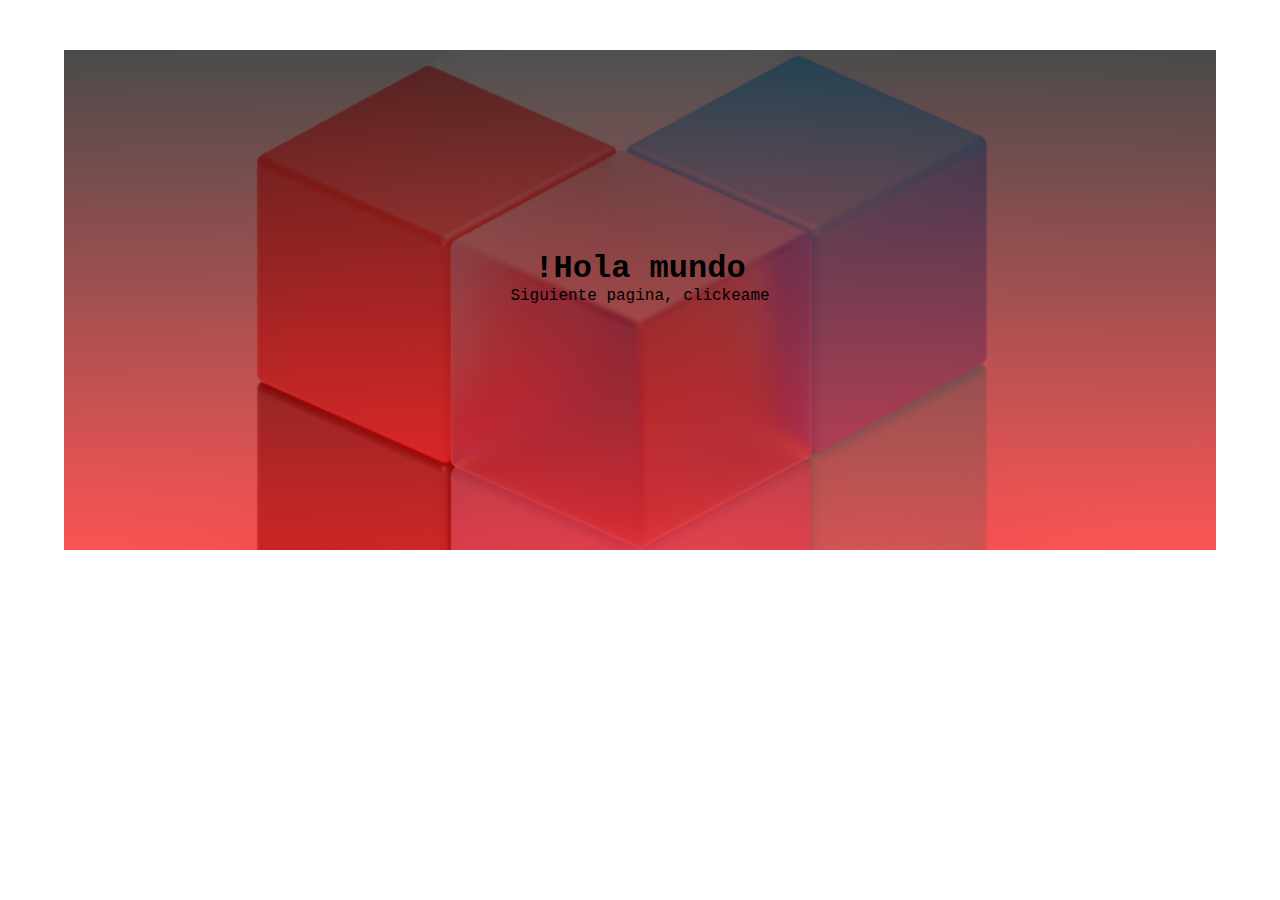
<file: index.html>
<!DOCTYPE html>
<html lang="en">
<head>
    <meta charset="UTF-8">
    <meta http-equiv="X-UA-Compatible" content="IE=edge">
    <meta name="viewport" content="width=device-width, initial-scale=1.0">
    <title>Document</title>
    <link rel="stylesheet" href="style.css">
</head>
<body>
    <div class="container">
        <h1 class="title">!Hola mundo</h1>
        <a href="Tarjeta/index.html" style="text-decoration: none; color: black">Siguiente pagina, clickeame</a>
    </div>
</body>
</html>
</file>
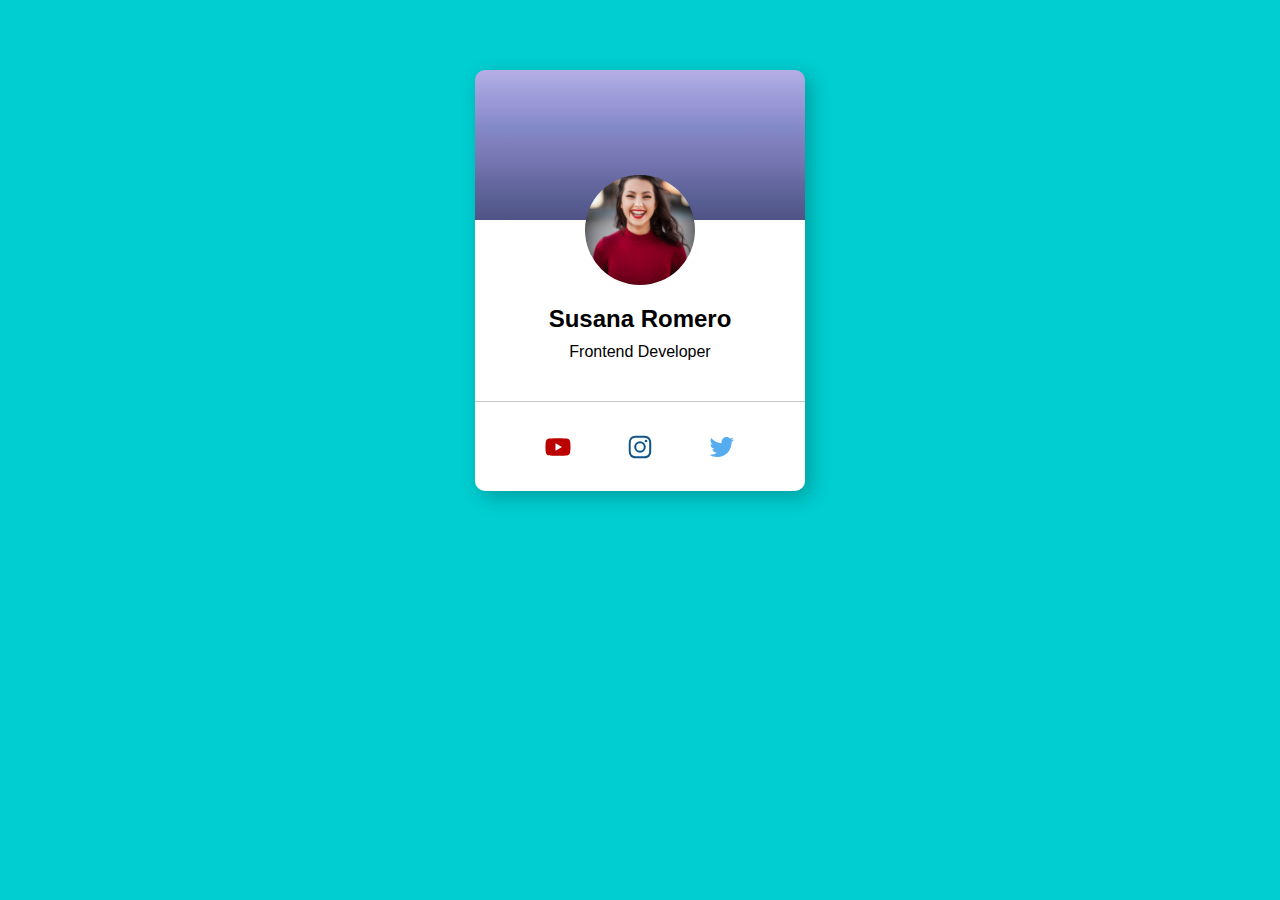
<file: Tarjeta/index.html>
<!DOCTYPE html>
<html lang="en">
<head>
    <meta charset="UTF-8">
    <meta http-equiv="X-UA-Compatible" content="IE=edge">
    <meta name="viewport" content="width=device-width, initial-scale=1.0">
    <title>Document</title>
    <link rel="stylesheet" href="style.css">
</head>
<body>
    <section class="card">
        <div class="card__person">
        </div>
            <h2 class="card__name">Susana Romero</h2>
            <p class="card__position">Frontend Developer</p>
            <div class="card__media">
                <a href="#" class="card__icon card__icon--youtube"></a>
                <a href="#" class="card__icon card__icon--instagram"></a>
                <a href="#" class="card__icon card__icon--twitter"></a>
            </div>
    </section>
</body>
</html>
</file>
<file: style.css>
* {
  margin: 0;
  box-sizing: border-box;
}

body {
  font-family: "Courier New", Courier, monospace;
}

.container {
  margin: 50px auto;
  width: 90%;
  height: 500px;
  /* background-color: #f12; */
  /* background-image: url(cubo.jpg); */
  background-image: linear-gradient(#000000af, 
  #ff0000a8), url(cubo.jpg);
  text-align: center;
  padding: 200px;
  background-repeat: no-repeat;
  /* background-position: top, right, bottom, left */
  background-position: center;
  /* background-size: auto, contain, cover; */
  background-size:cover;
  ba
}

/* .title {
  font-size: 42px;
  /* color: mediumvioletred;
  color: rgb(193, 52, 52);
} */

/* Diferentes maneras: 
por palabras clave como red o gold
por rgb que es red, green, blue manejan del 0 como negro y 255 como blanco  por ejemplo:rgb(0, 0, 0) o rgb(10, 23, 50)
por hexadecimal por ejemplo #f12 o #046
por hsl que hue la matiz del color (hue - 0 hasta 360), saturation la saturacion del color (saturation - 0% hasta 100%), lightness la luminosidad del color (lightnedd - 0% hasta 100%) 
para los 3 ultimos tipos de colores esta un ultimo valor que es la transparecia se maneja 0 como negro y el 1 como transperente
*/
</file>
<file: Tarjeta/style.css>
*{
    box-sizing: border-box;
    margin: 0;
}

body{
    font-family: Arial, Helvetica, sans-serif;
    background-color: darkturquoise;
}

.card{
    width: 330px;
    min-height: 400px;
    background-color: #fff;
    margin: 0 auto;
    margin-top: 70px;
    border-radius: 10px;
    box-shadow: 6px 6px 20px rgba(0,0,0,0.24);
    background-image: linear-gradient(to top, #505285 0%, #585e92 12%, #65689f 25%, #7474b0 37%, #7e7ebb 50%, #8389c7 62%, #9795d4 75%, #a2a1dc 87%, #b5aee4 100%);
    background-size: 100% 150px;
    background-repeat: no-repeat;

    text-align: center;
    padding: .1px;
}

.card__person{
    background-image: url(chica.jpg);
    background-size: cover;
    background-position: center;
    width: 110px;
    height: 110px;
    margin: 0 auto;
    margin-top: 105px;
    border-radius: 50%;
}

.card__name{
    margin-top: 20px;
    margin-bottom: 10px;
}

.card__media{
    margin-top: 40px;
    width: 100%;
    height: 90px;
    border-top: 1px solid #c6c6c6;
    display: flex;
    justify-content: center;
}

.card__icon{
    width: 25%;
    height: 100%;
    display: block;
    background-repeat: no-repeat;
    background-position: center;
    background-size: 30px;
}

.card__icon--youtube{
    background-image: url(icons/youtube.svg);
}
.card__icon--twitter{
    background-image: url(icons/twitter.svg);
}
.card__icon--instagram{
    background-image: url(icons/instagram.svg);
}
</file>
